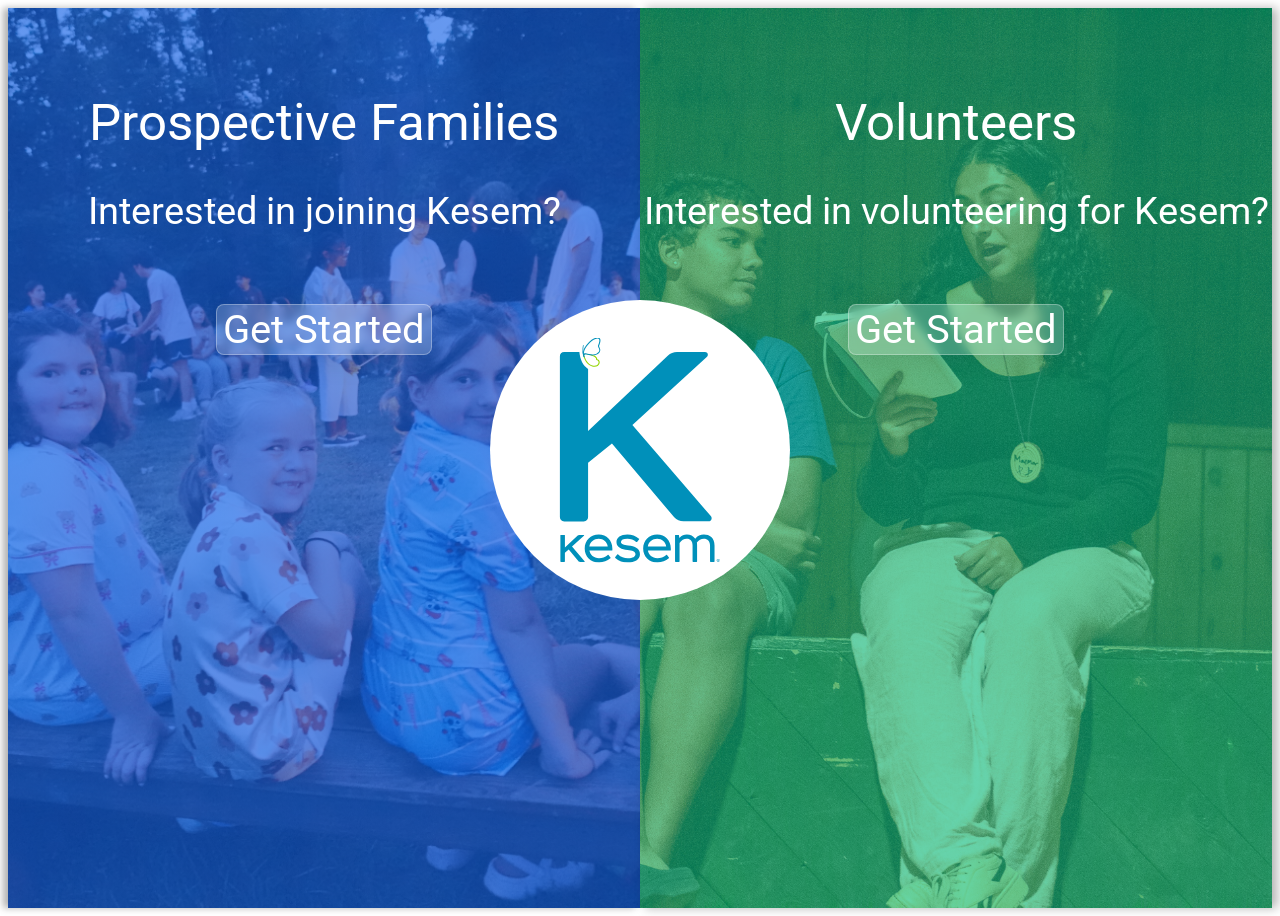
<file: index.html>
<!DOCTYPE html>
<html>
    <head>
        <meta charset="UTF-8">
        <meta name="viewport" content="width=device-width, initial-scale=1.0">
        <title>Kesem at BU</title>
        <link rel="stylesheet" href="style.css">
        <link rel="preconnect" href="https://fonts.googleapis.com">
        <link rel="preconnect" href="https://gstatic.com/" crossorigin>
        <link href="https://fonts.googleapis.com/css2?family=Roboto:wght@400;700&display=swap" rel="stylesheet">
    </head>
    <body>
        <div class="container">
            <img src="images/KesemK.svg" class="k">
            <div class="circle"></div>
            <div class="campers">
                <h1>Prospective Families</h1>
                <h2>Interested in joining Kesem?</h2>
                <a href="prospectivefamilies.html">
                    <button type="button">Get Started</button>
                </a>
            </div>

            <div class="volunteers">
                <h1>Volunteers</h1>
                <h2>Interested in volunteering for Kesem?</h2>
                <a href="volunteers.html">
                    <button type="button">Get Started</button>
                </a>
            </div>
        </div>

        <style>
        .volunteers {
        background-image:
        linear-gradient(rgba(0, 193, 137, 0.6), rgba(0, 193, 137, 0.6)),
        url(images/VolunteerSide.jpg);
        background-repeat: no-repeat;
        background-size: cover;
        background-position: right center;
        }
        .campers {
        background-image:
        linear-gradient(rgba(8, 92, 236, 0.6), rgba(8, 92, 236, 0.6)),
        url(images/CamperSide.JPG);
        background-repeat: no-repeat;
        background-size: cover;
        background-position: center;
        }
        </style>
        <!--Sidebar once volunter/family is chosen:
            About us
            Donate
            Contact
        -->
    </body>
</html>
</file>
<file: style.css>
:root {
    --circle-size: min(300px, 30vw, 60vh);
    --font: 'Roboto', sans-serif;   
}

.container {
    display: flex;
}

.campers {
    box-sizing: border-box;
    padding-top: 50px;
    width: 50%;
    height: 100vh;
    background-color: lightblue;
    font-family: var(--font);
    color:white;
    text-align: center;
    z-index: 1;
    transition: transform 0.2s ease-in-out;
    box-shadow: -5px 0px 7px rgba(0, 0, 0, 0.3);
}

.campers:hover {
    transform: scale(0.95);
}

.volunteers {
    box-sizing: border-box;
    padding-top: 50px;
    width: 50%;
    height: 100vh;
    background-color: lightgreen;
    font-family: var(--font);
    text-align: center;
    z-index: 1;
    transition: transform 0.2s ease-in-out;
    box-shadow: 5px 0px 10px rgba(0, 0, 0, 0.3);
    color:white;
    
}

.volunteers:hover {
    transform: scale(0.95);
}

.campers h1,
.volunteers h1 {
    font-weight: normal;
    font-size: clamp(30px, 4vw, 100px);
}

.campers h2,
.volunteers h2 {
    font-weight: normal;
    font-size: clamp(24px, 3vw, 40px);
}

.circle {
    width: var(--circle-size);
    height: var(--circle-size);
    background-color: white;
    border-radius: 50%;
    position: absolute;
    left: 50%;
    top: 50%;
    transform: translate(-50%, -50%);
    z-index: 2;
}

.k {
    width: calc(var(--circle-size) * 0.75);
    height: calc(var(--circle-size) * 0.75);
    position: absolute;
    left: 50%;
    top: 50%;
    transform: translate(-50%, -50%);
    z-index: 5;
}

button {
    margin-top: 40px;
    font-family: var(--font);
    font-size: 40px;
    color: white;
    background: rgba(255, 255, 255, 0.2);
    border-radius: 8px;
    box-shadow: 0 4px 30px rgba(0, 0, 0, 0.1);
    backdrop-filter: blur(5px);
    border: 1px solid rgba(255, 255, 255, 0.3);
}

button:hover {
    background: rgba(255, 255, 255, 0.4);
    transform: scale(1.2);
    box-shadow: 0 8px 25px rgba(0, 0, 0, 0.2);
}
</file>
